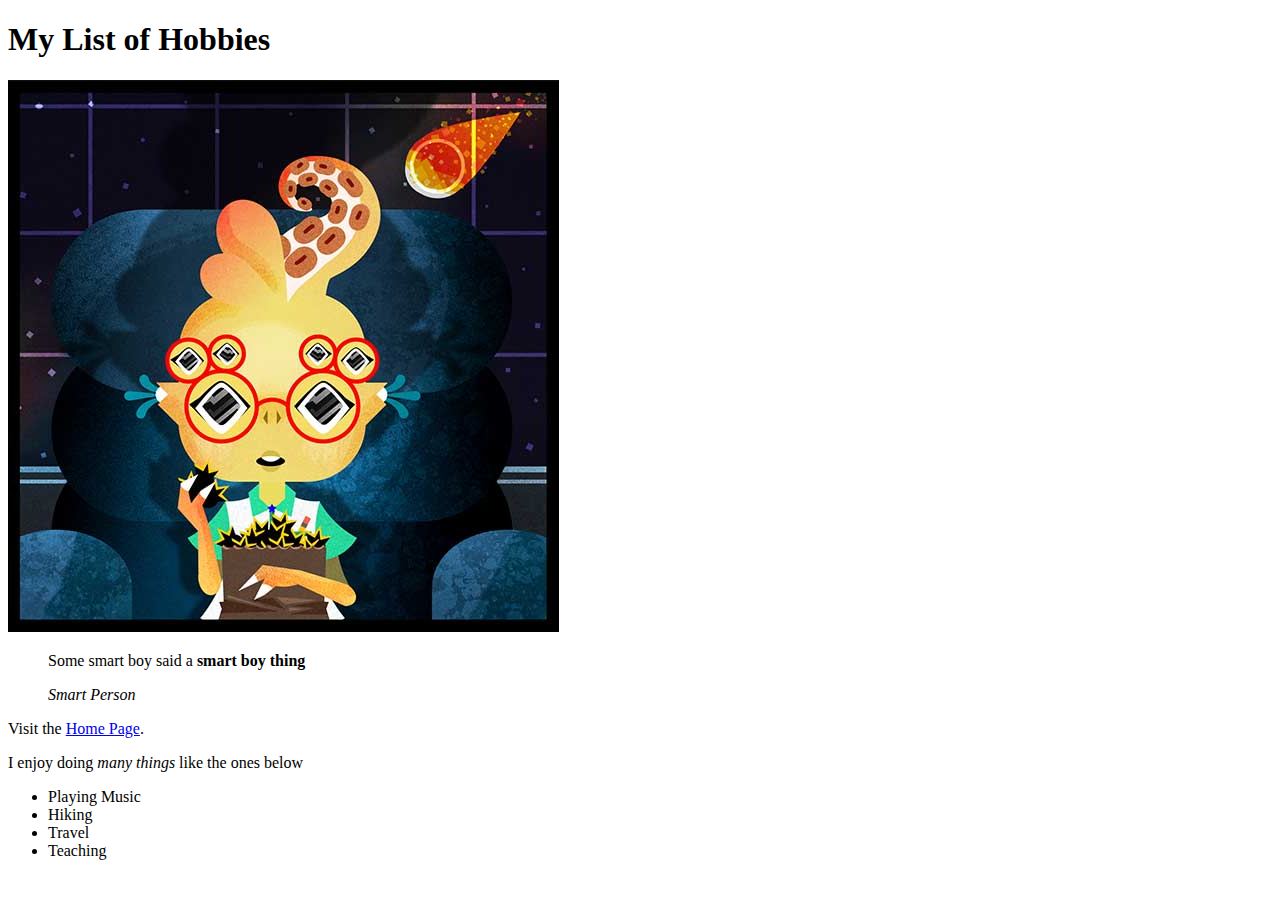
<file: day1/hobbies.html>
<!DOCTYPE html>
<html lang="en">
<head>
    <meta charset="UTF-8">
    <meta name="viewport" content="width=device-width, initial-scale=1.0">
    <title>My Great Hobbies</title>
</head>
<body>
<h1>My List of Hobbies</h1>

<img src="Images/blog1.jpg" alt="Alien girl eating popcorn">

<blockquote>
    <p>Some smart boy said a <strong>smart boy thing</strong></p>
    <cite>Smart Person</cite>
</blockquote>



<p> Visit the <a href="index.html">Home Page</a>.</p>
<p>I enjoy doing <em>many things</em> like the ones below</p>
<ul>
    <li>Playing Music</li>
    <li>Hiking</li>
    <li>Travel</li>
    <li>Teaching</li>
</ul>
</body>
</html>
</file>
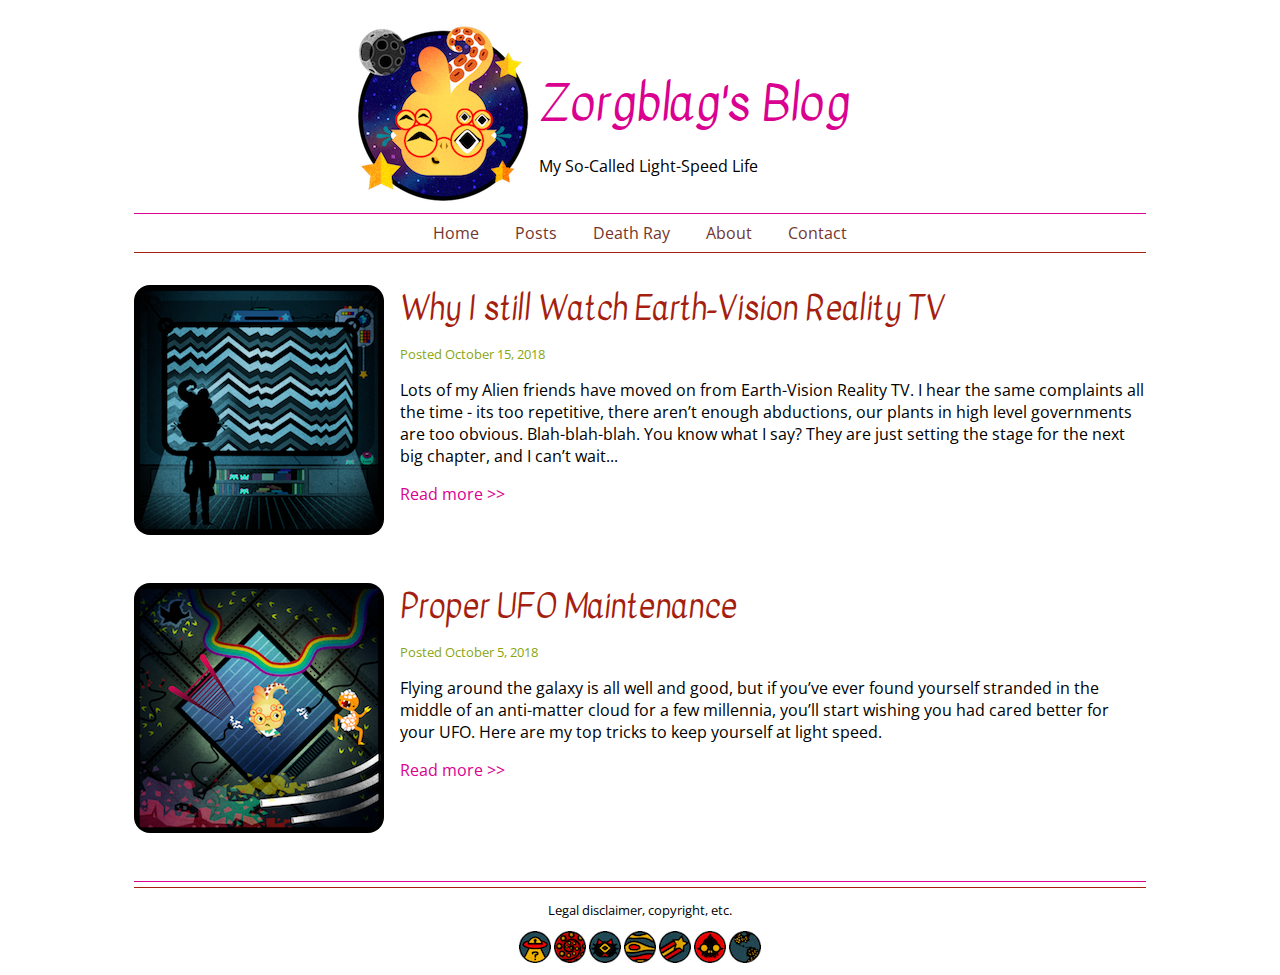
<file: 3-layout/3-layout/blog-begin/blog.html>
<!DOCTYPE html>
<html lang="en">
<head>
	<meta charset="UTF-8">
	<title>Alien Blog</title>
	 <link href="https://fonts.googleapis.com/css?family=Kavivanar|Open+Sans" rel="stylesheet"> 
	 <link href="css/styles.css" rel="stylesheet">
</head>
<body>
	<div class="wrapper">
		<header>
			<div class="leftheader">
				<a href="/"><img src="img/logo.png" alt="Zorgblag's Blog. Click for home. "></a>
			</div>
			<div class="rightheader">
				<h1>Zorgblag's Blog</h1>
				<p>My So-Called Light-Speed Life</p>
			</div>
		</header>
		<nav>
			<ul>
				<li><a href="#">Home</a></li>
				<li><a href="#">Posts</a></li>
				<li><a href="#">Death Ray</a></li>
				<li><a href="#">About</a></li>
				<li><a href="#">Contact</a></li>
			</ul>
		</nav>
		<section>
			<article>
				<img src="img/blog1.png" alt="Earth-Vision Reality TV. ">
				<h2>Why I still Watch Earth-Vision Reality TV</h2>
				<p class="posted">Posted October 15, 2018</p>
				<p>Lots of my Alien friends have moved on from Earth-Vision Reality TV. I hear the same complaints all the time - its too repetitive, there aren’t enough abductions, our plants in high level governments are too obvious. Blah-blah-blah. You know what I say? They are just setting the stage for the next big chapter, and I can’t wait...</p>
				<p><a href="blog1.html">Read more >> </a></p>
			</article>
			<article>
				<img src="img/blog2.png" alt="Proper UFO Maintenance. ">
				<h2>Proper UFO Maintenance</h2>
				<p class="posted">Posted October 5, 2018</p>
				<p>Flying around the galaxy is all well and good, but if you’ve ever found yourself stranded in the middle of an anti-matter cloud for a few millennia, you’ll start wishing you had cared better for your UFO. Here are my top tricks to keep yourself at light speed.</p>
				<p><a href="blog2.html">Read more >> </a></p>
			</article>
		</section>
		<footer>
			<p>Legal disclaimer, copyright, etc.</p>
			<ul>
				<li><a href="#"><img src="img/icon1.png" alt="Social Media 1."></a></li>
				<li><a href="#"><img src="img/icon2.png" alt="Social Media 2."></a></li>
				<li><a href="#"><img src="img/icon3.png" alt="Social Media 3."></a></li>
				<li><a href="#"><img src="img/icon4.png" alt="Social Media 4."></a></li>
				<li><a href="#"><img src="img/icon5.png" alt="Social Media 5."></a></li>
				<li><a href="#"><img src="img/icon6.png" alt="Social Media 6."></a></li>
				<li><a href="#"><img src="img/icon7.png" alt="Social Media 7."></a></li>
			</ul>
		</footer>
	</div>
</body>
</html>
</file>
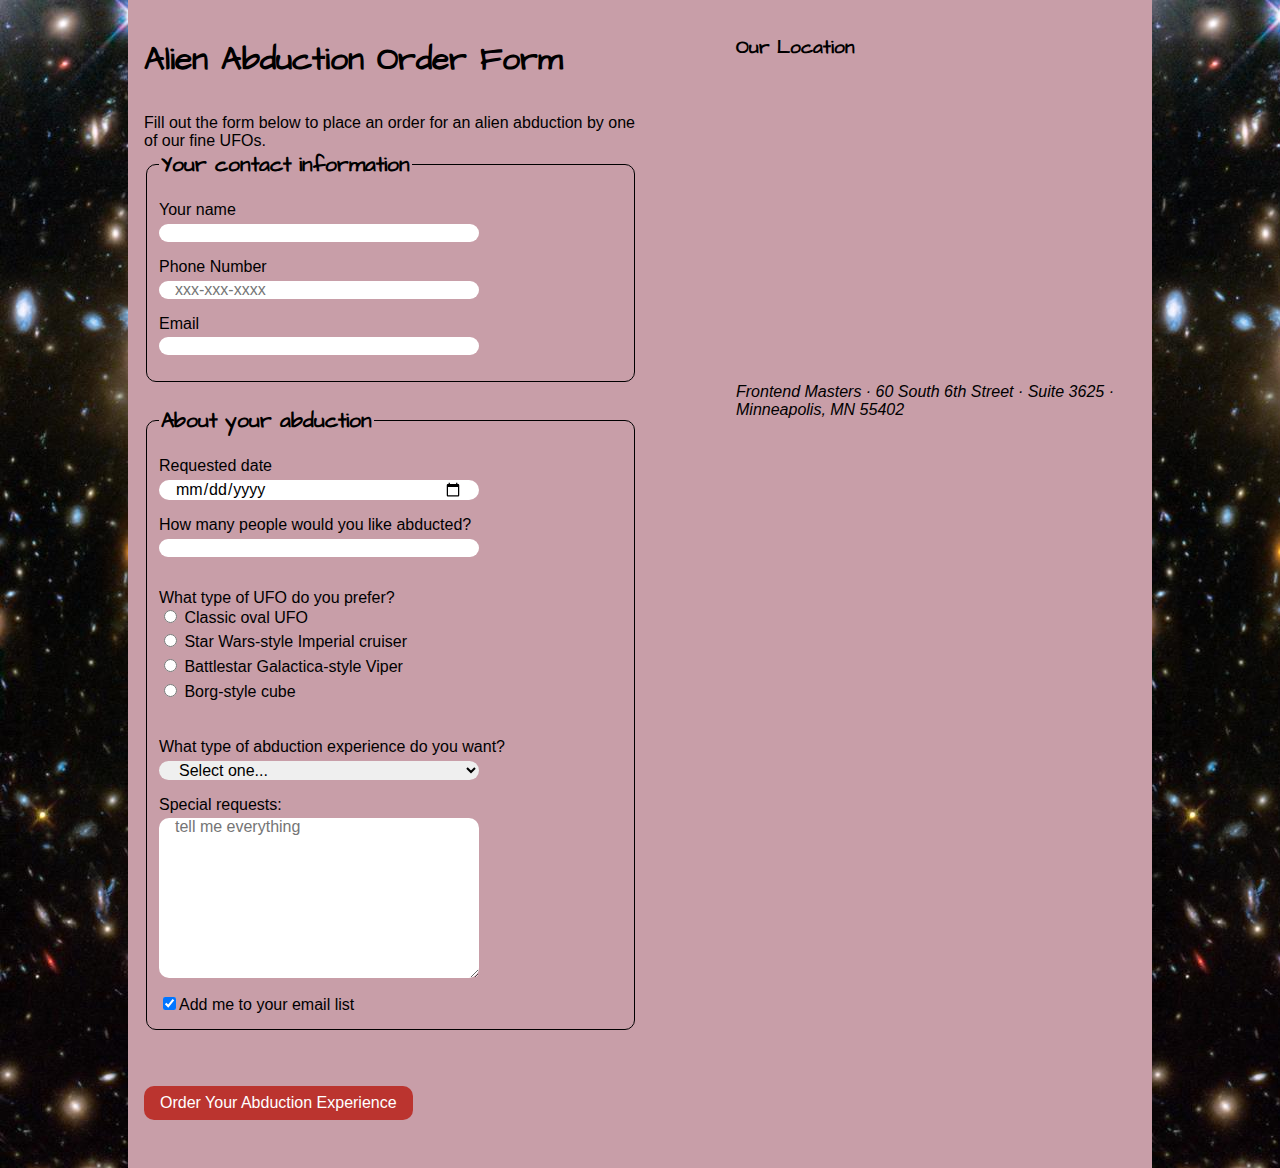
<file: 4-forms/4-forms/begin/forms.html>
<!DOCTYPE html>
<html lang="en">
<head>
	<meta charset="UTF-8">
	<title>Alien Abduction Order Form</title>
	<link href="https://fonts.googleapis.com/css2?family=Architects+Daughter&display=swap" rel="stylesheet">
	<link href="css/forms.css" rel="stylesheet">
	
</head>
<body>
	<div class="wrapper">
		<section>
			<h1>Alien Abduction Order Form</h1>
			<p>Fill out the form below to place an order for an alien abduction by one of our fine UFOs.</p>
			<form action="https://e3vwdl4bpd.execute-api.us-west-2.amazonaws.com/default/API2SES" method="POST">
				<input type="hidden" name="send_to" value="tzzr101@gmail.com">
				<fieldset>
					<legend>Your contact information</legend>
					<label for ="name">Your name </label>
						<input type="text" id="name" name="name">
					<label for ="phone">Phone Number </label>
						<input type="tel" id="phone" name="phone" placeholder="xxx-xxx-xxxx">
					<label for="email">Email</label>
					<input type="email" id="email" name="email">
				</fieldset>

				<fieldset>
					<legend> About your abduction </legend>
					<label for="date">Requested  date</label>
						<input type="date" id="date" name="date">
					<label for="qty">How many people would you like abducted?</label>
						<input type="number" id="qty" name="qty" min="1" max="10">
					
					
					
					<p>What type of UFO do you prefer?</p>
						<label>
							<input type="radio" name="ufotype"value="classic" > Classic oval UFO
						</label>

						<label>
							<input type="radio" name="ufotype"value="starwars"> Star Wars-style Imperial cruiser
						</label>
						<label>
							<input type="radio" name="ufotype"value="galactica"> Battlestar Galactica-style Viper
						</label>
						<label>
							<input type="radio" name="ufotype"value="Borg-style"> Borg-style cube
						</label>
					
					<label for ="abtype">What type of abduction experience do you want?</label>
						<select id="abtype" name="abtype">
							<option selected> Select one... </option>
							<option value="tour">Tour of the solar system</option>
							<option value="dinner">Alien dinner and discussion</option>
							<option value="dance">Alien dance lessons</option>
							<option dance="whale">Whale watching</option>
						</select>
				
				<label for="comments">Special requests:</label>
				<textarea id="comments" name="comments" placeholder="tell me everything"></textarea>
				<label>
				<input type="checkbox" value="subscribe" name="subscribe" id="subscribe" checked>Add me to your email list
				</label>
			</fieldset>	
			<button type="submit"> Order Your Abduction Experience</button>

			</form>				
		</section>
		<aside>
			<h3>Our Location</h3>
			<iframe src="https://www.google.com/maps/embed?pb=!1m18!1m12!1m3!1d6712.658637921996!2d-93.27423103826247!3d44.97770262332518!2m3!1f0!2f0!3f0!3m2!1i1024!2i768!4f13.1!3m3!1m2!1s0x52b3329a75fc44b3%3A0xab6d15df00205abb!2s60%20South%206th%20St%2C%20Minneapolis%2C%20MN%2055402!5e0!3m2!1sen!2sus!4v1596497815181!5m2!1sen!2sus" width="400" height="300" frameborder="0" style="border:0;" allowfullscreen="" aria-hidden="false" tabindex="0"></iframe>
			<address>
				Frontend Masters &middot;
				60 South 6th Street &middot;
				Suite 3625 &middot;
				Minneapolis, MN 55402
			</address>
		</aside>
	</div>
	<script src="js/forms.js"></script>
</body>
</html>
</file>
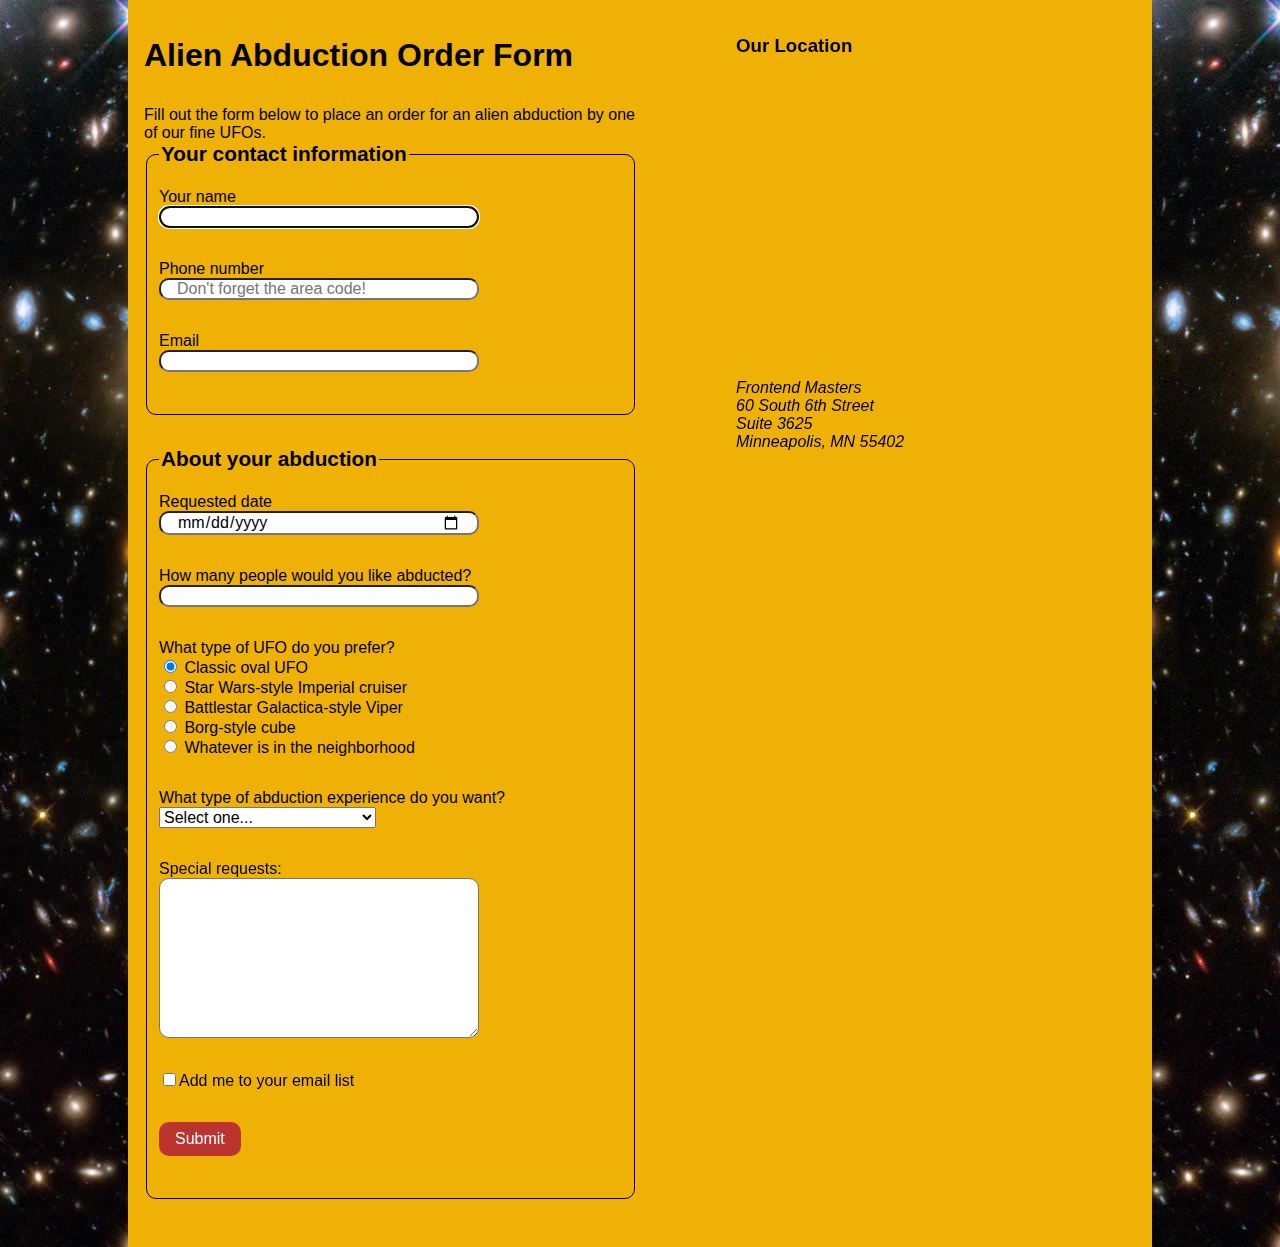
<file: 4-forms/4-forms/end/forms-end.html>
<!DOCTYPE html>
<html lang="en">

<head>
	<meta charset="UTF-8">
	<title>Alien Abduction Order Form</title>
	<link href="css/forms-end.css" rel="stylesheet">
</head>

<body>
	<div class="wrapper">
		<section>
			<h1>Alien Abduction Order Form</h1>
			<p>Fill out the form below to place an order for an alien abduction by one of our fine UFOs.</p>
			<form method="POST" action="https://e3vwdl4bpd.execute-api.us-west-2.amazonaws.com/default/API2SES">
				<fieldset>
					<legend>Your contact information</legend>
					<label for="name">Your name </label>
					<input type="text" id="name" name="name" autofocus>
					<label for="phone">Phone number</label>
					<input type="tel" id="phone" name="phone" placeholder="Don't forget the area code!">
					<label for="email">Email</label>
					<input type="email" id="email" name="email">

				</fieldset>
				<fieldset>
					<legend>About your abduction </legend>
					<label for="date">Requested date</label>
					<input type="date" id="date" name="date">
					<label for="qty">How many people would you like abducted?</label>
					<input type="number" id="qty" name="qty" min="1" max="10">

					<p>What type of UFO do you prefer?</p>
					<label>
						<input type="radio" name="ufotype" value="classic" checked> Classic oval UFO
					</label>
					<label>
						<input type="radio" name="ufotype" value="starwars"> Star Wars-style Imperial cruiser
					</label>
					<label>
						<input type="radio" name="ufotype" value="galactica"> Battlestar Galactica-style Viper
					</label>
					<label>
						<input type="radio" name="ufotype" value="startrek"> Borg-style cube
					</label>
					<label>
						<input type="radio" name="ufotype" value="any"> Whatever is in the neighborhood
					</label>

					<label for="abtype">What type of abduction experience do you want?</label>
					<select id="abtype" name="abtype">
						<option selected>Select one...</option>
						<option value="tour">Tour of the solar system</option>
						<option value="dinner">Alien dinner and discussion</option>
						<option value="dance">Alien dance lessons</option>
						<option value="whales">Whale watching</option>
					</select>

					<label for="comments">Special requests:</label>
					<textarea id="comments" name="comments"></textarea>

					<label>
						<input id="subscribe" name="subscribe" type="checkbox" value="subscribe">Add me to your email list
					</label>
					<input id="send_to" type="hidden" name="send_to" value="yourEmailHere">
					<button type="submit">Submit</button>
				</fieldset>
			</form>

		</section>
		<aside>
			<h3>Our Location</h3>
			<iframe src="https://www.google.com/maps/embed?pb=!1m18!1m12!1m3!1d1411.1614370128507!2d-93.27191134226143!3d44.977751763344614!2m3!1f0!2f0!3f0!3m2!1i1024!2i768!4f13.1!3m3!1m2!1s0x52b3329a75fc44b3%3A0xab6d15df00205abb!2s60+South+6th+St%2C+Minneapolis%2C+MN+55402!5e0!3m2!1sen!2sus!4v1540308714418"
			 width="400" height="300" frameborder="0" style="border:0" allowfullscreen></iframe>
			<address>
				Frontend Masters <br>
				60 South 6th Street <br>
				Suite 3625 <br>
				Minneapolis, MN 55402
			</address>
		</aside>
	</div>
	<script src="js/forms.js"></script>
</body>

</html>
</file>
<file: 3-layout/3-layout/blog-begin/css/styles.css>
html {
    box-sizing: border-box;
}
*, *:before, *:after {
    box-sizing: inherit;
}
body {
    font-family: 'Open Sans', sans-serif;
}
h1, h2, h3, h4, h5, h6 {
    font-family: 'Kavivanar', cursive;
    font-weight: normal;
}
h2 {
    font-size: 2rem;
    color: #A51F10;
    margin: 0;
}
a {
    color: #DA0090;
    text-decoration: none;
}
a:hover {
    text-decoration: underline;
}
.wrapper {
    width: 80%;
    margin: 0 auto;
    
}
.posted {
    font-size: 0.8rem;
    color: #89A611;
}
header {
    display: flex;
    flex-flow: row nowrap;
    justify-content: space-between;
}

.leftheader{
    flex-basis: 40%;
    text-align:right;
    padding-right:0.5rem;
}
.rightheader{
    flex-basis: 60%;
margin-top: 3.75rem;
padding: left 0.5re;
}
.rightheader h1{
    margin:0;
    color: #da0090;
    font-size: 3rem;
}
.right-header p {
    margin-top: -0.5rem;
}
nav {
    border-bottom: 1px solid #a61f11;
    border-top: 1px solid #da0090;
}
nav ul{
    list-style-type: none;
    margin: 0;
    padding: 0;
    text-align: center;
}
nav li{
    display: inline-block;
}
nav a:hover{
    background-color: black;
    color: green;
    text-decoration: none;
}
article {
    margin: 2rem 0;
    
}
article img {
    float: left;
    margin: 0 1rem 1rem 0;
    border-radius: 1rem;
}
article:after{
    content:"";
    display:table;
    clear:both;
}
nav a{
    text-decoration: none;
    color: #73352e;
    display: block;
    padding: 0.5rem 1rem;
}
section {
    border-bottom: 1px solid  #da0090;
    margin-bottom: .3rem;
}
footer {
    text-align: center;
    font-size: 0.8rem;
    border-top: 1px solid #a61f11;
}
footer ul {
    margin: 0;
    padding:0;
    list-style-type:none;
}

footer li {
    display: inline-block;
}
</file>
<file: 4-forms/4-forms/begin/css/forms.css>
html {
  box-sizing: border-box;
}
*, *:before, *:after {
  box-sizing: inherit;
}
body {
	font-family: Arial, Helvetica, sans-serif;
	margin: 0;
	padding: 0;
	background-image: url(../img/galaxy.jpg);
}
h1,legend,h3 {
	font-family: 'Architects Daughter', cursive;
}
.wrapper {
	width: 80%;
	margin: 0 auto;
	padding: 1em;
	display: flex;
	flex-flow: row nowrap;
	background-color: #C89EA8
}

section {
	flex-basis: 57%;
	margin-right: 10%;
}
aside {
	flex-basis: 33%;
}
p, [for="abtype"] {
	/* TRBL!!! */
		margin: 2rem 0 0 0;
}
fieldset{
	border: 1px solid black;
	border-radius: 10px;
	margin-bottom: 1.5rem;
}
legend{
	font-weight: bold;
	font-size: 1.3rem;
	margin-top: 1.5rem;
	margin-bottom: 1rem;
	display: block;
}

label {
	display: block;
	padding-bottom: 0.3rem;
}

textarea {
	height:10rem;
	padding:1rem;
}

select {
	font-size: 1rem;
}
button {
	font-size:1rem;
	margin: 2rem 0;
	background-color: #bb342f;
	color: white;
	border:none;
	padding: 0.5rem 1rem;
	border-radius: 10px;
}

button:hover {
	background-color: white;
	color: #bb342f;
}

input:not([type="radio"]):not([type="checkbox"]),textarea,select {
	display:block;
	margin-bottom:1rem;
	width: 20rem;
	font-family: Arial, Helvetica, sans-serif;
	font-size: 1rem;
	padding: 0 1rem;
	border-radius: 10px;
	border:none;
}
</file>
<file: 4-forms/4-forms/end/css/forms-end.css>
html {
  box-sizing: border-box;
}
*, *:before, *:after {
  box-sizing: inherit;
}
body {
	font-family: Arial, Helvetica, sans-serif;
	background-image: url(../img/galaxy.jpg);
	margin: 0;
	padding: 0;
}
.wrapper {
	width: 80%;
	margin: 0 auto;
	padding: 1em;
	background-color: #EFB106;
	display: flex;
	flex-flow: row nowrap;
}
section {
	flex-basis: 57%;
	margin-right: 10%;
}
aside {
	flex-basis: 33%;
}
p, [for="abtype"] {
	margin-bottom: 0;
	margin-top: 2rem;
}
fieldset, #abtype {
	margin-bottom: 2rem;
}
fieldset {
	border: 1px solid black;
	border-radius: 10px;
}
legend {
	font-weight: bold;
	font-size: 1.3rem;
	margin-top: 1.5rem;
	margin-bottom: 1rem;
	display: block;
}
label {
	display: block;
}
input:not([type="radio"]):not([type="checkbox"]), 
textarea {
	display: block;
	margin-bottom: 2rem;
	width: 20rem;
	font-family: Arial, Helvetica, sans-serif;
	font-size: 1em;
	border-radius: 10px;
	padding: 0 1rem;
}
textarea {
	height: 10rem;
	padding: 1rem;
}
select {
	font-size: 1rem;
}
button {
	margin: 2rem 0;
	background-color: #BB342F;
	color: white;
	border: none;
	font-size: 1rem;
	padding: 0.5rem 1rem;
	border-radius: 10px;
}
button:hover {
	background-color: #9A2B27;
}
</file>
